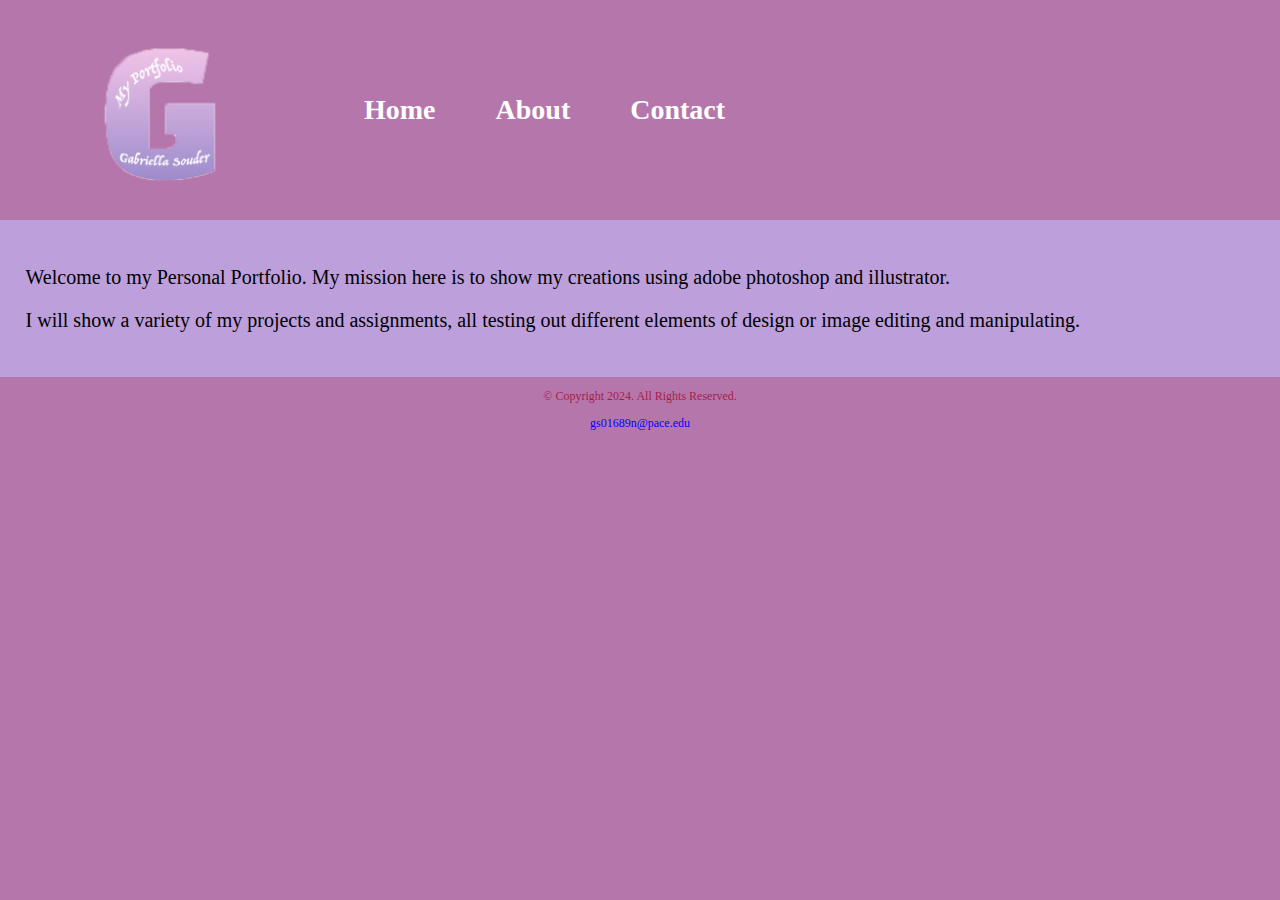
<file: index.html>
<!DOCTYPE html>

<html lang="en">
  <head>
    <meta charset="UTF-8" />
    <title>My Portfolio</title>
    <link rel="stylesheet" href="css/styles.css" />
  </head>

  <body>
    <header>
      <a href="index.html">
        <img src="Images/logo.png" alt="G logo" />
      </a>
    </header>

    <nav>
      <li><a href="index.html">Home</a></li>
      <li><a href="about.html">About</a></li>
      <li><a href="contact.html">Contact</a></li>
    </nav>

    <main>
      <div id="container">
        <p>
          Welcome to my Personal Portfolio. My mission here is to show my
          creations using adobe photoshop and illustrator.
        </p>
        <p>
          I will show a variety of my projects and assignments, all testing out
          different elements of design or image editing and manipulating.
        </p>
      </div>
    </main>

    <footer>
      <p>&copy; Copyright 2024. All Rights Reserved.</p>
      <p>
        <a href="mailto:gs01689n@pace.edu">gs01689n@pace.edu</a>
      </p>
    </footer>
  </body>
</html>
</file>
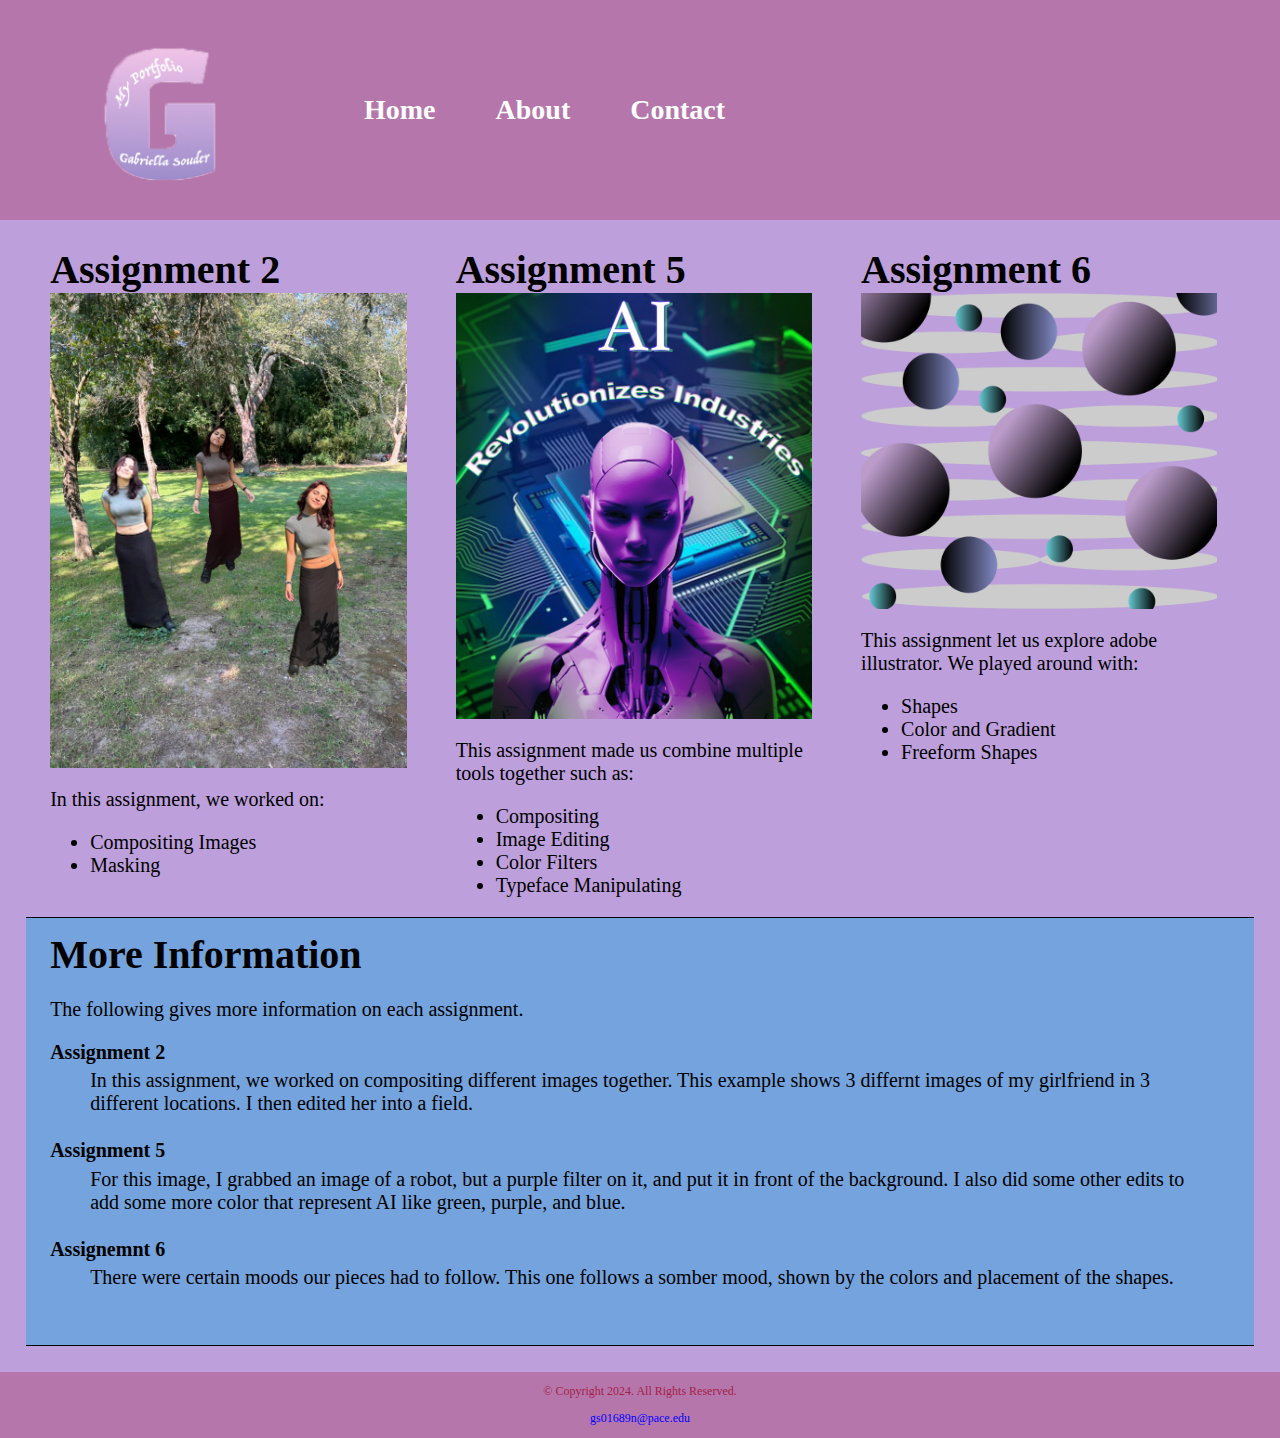
<file: about.html>
<!DOCTYPE html>

<html lang="en">
  <head>
    <meta charset="UTF-8" />
    <title>My Portfolio</title>
    <link rel="stylesheet" href="css/styles.css" />
  </head>

  <body>
    <header>
      <a href="index.html">
        <img src="Images/logo.png" alt="G logo" />
      </a>
    </header>

    <nav>
      <li><a href="index.html">Home</a></li>
      <li><a href="about.html">About</a></li>
      <li><a href="contact.html">Contact</a></li>
    </nav>

    <main>
      <div id="assignment2">
        <h1>Assignment 2</h1>
        <img src="Images/compositing.jpg" alt="Assignment 2 Example" />
        <p>In this assignment, we worked on:</p>
        <ul>
          <li>Compositing Images</li>
          <li>Masking</li>
        </ul>
      </div>

      <div id="assignment5">
        <h1>Assignment 5</h1>
        <img src="Images/pro.jpg" alt="Assignment 5 Example" />
        <p>This assignment made us combine multiple tools together such as:</p>
        <ul>
          <li>Compositing</li>
          <li>Image Editing</li>
          <li>Color Filters</li>
          <li>Typeface Manipulating</li>
        </ul>
      </div>

      <div id="assignment6">
        <h1>Assignment 6</h1>
        <img src="Images/artboard3.png" alt="Assignment 6 Example" />
        <p>
          This assignment let us explore adobe illustrator. We played around
          with:
        </p>
        <ul>
          <li>Shapes</li>
          <li>Color and Gradient</li>
          <li>Freeform Shapes</li>
        </ul>
      </div>

      <div id="moreinfo">
        <h1>More Information</h1>
        <p>The following gives more information on each assignment.</p>
        <dl>
          <dt>Assignment 2</dt>
          <dd>
            In this assignment, we worked on compositing different images
            together. This example shows 3 differnt images of my girlfriend in 3
            different locations. I then edited her into a field.
          </dd>
          <dt>Assignment 5</dt>
          <dd>
            For this image, I grabbed an image of a robot, but a purple filter
            on it, and put it in front of the background. I also did some other
            edits to add some more color that represent AI like green, purple,
            and blue.
          </dd>
          <dt>Assignemnt 6</dt>
          <dd>
            There were certain moods our pieces had to follow. This one follows
            a somber mood, shown by the colors and placement of the shapes.
          </dd>
        </dl>
      </div>
    </main>

    <footer>
      <p>&copy; Copyright 2024. All Rights Reserved.</p>
      <p>
        <a href="mailto:gs01689n@pace.edu">gs01689n@pace.edu</a>
      </p>
    </footer>
  </body>
</html>
</file>
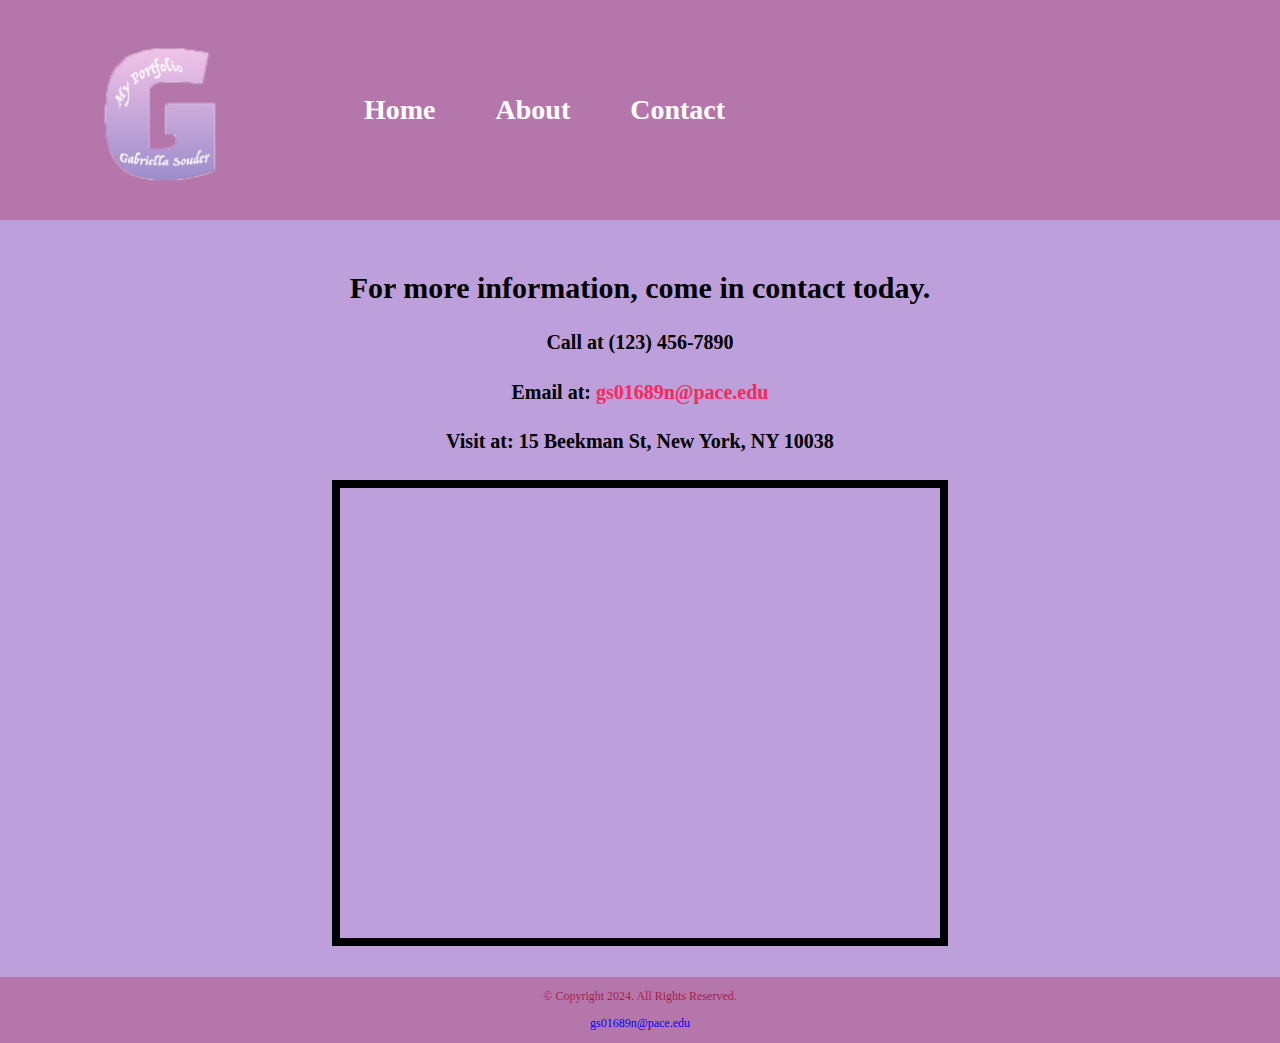
<file: contact.html>
<!DOCTYPE html>

<html lang="en">
  <head>
    <meta charset="UTF-8" />
    <title>My Portfolio</title>
    <link rel="stylesheet" href="css/styles.css" />
  </head>

  <body>
    <header>
      <a href="index.html">
        <img src="Images/logo.png" alt="G logo" />
      </a>
    </header>

    <nav>
      <li><a href="index.html">Home</a></li>
      <li><a href="about.html">About</a></li>
      <li><a href="contact.html">Contact</a></li>
    </nav>

    <main>
      <div id="contact">
        <h2>For more information, come in contact today.</h2>
        <h4>Call at (123) 456-7890</h4>
        <h4>
          Email at:
          <a href="mailto:gs01689n@pace.edu">gs01689n@pace.edu</a>
        </h4>
        <h4>Visit at: 15 Beekman St, New York, NY 10038</h4>
        <iframe
          src="https://www.google.com/maps/embed?pb=!1m18!1m12!1m3!1d3024.319239865084!2d-74.00890742392933!3d40.710988271393624!2m3!1f0!2f0!3f0!3m2!1i1024!2i768!4f13.1!3m3!1m2!1s0x89c25a2282c51369%3A0x79ef442a4ff82afc!2s15%20Beekman%20St%2C%20New%20York%2C%20NY%2010038!5e0!3m2!1sen!2sus!4v1729529156902!5m2!1sen!2sus"
          width="600"
          height="450"
          allowfullscreen
          class="map"
        >
        </iframe>
      </div>
    </main>

    <footer>
      <p>&copy; Copyright 2024. All Rights Reserved.</p>
      <p>
        <a href="mailto:gs01689n@pace.edu">gs01689n@pace.edu</a>
      </p>
    </footer>
  </body>
</html>
</file>
<file: css/styles.css>
/* CSS Reset */
body,
header,
nav,
main,
footer,
h1,
div,
img {
  margin: 0;
  padding: 0;
  border: 0;
}

/* Style rules for body and images */
body {
  background-color: #b577ab;
}

img {
  max-width: 100%;
  display: block;
}

/* Style rule for header */
header {
  width: 25%;
  float: left;
}

nav {
  width: 70%;
  float: right;
  margin: 5em 3em 0 0;
}

/* Style for rules for navigation area */
nav ul {
  list-style-type: none;
  margin: 0;
  text-align: right;
}

nav li {
  display: inline-block;
  font-size: 1.75em;
  font-size: Verdana, Arial, sans-serif;
  font-weight: bold;
}

nav li a {
  display: block;
  color: #ffffff;
  text-align: center;
  padding: 0.5em 1em;
  text-decoration: none;
}

/* Style rules for main content */
main {
  clear: left;
  background-color: #bc9fdb;
  padding: 2%;
  font-size: 1.25em;
}

#assignment2,
#assignment5,
#assignment6 {
  width: 29%;
  float: left;
  margin: 0 2%;
}

#moreinfo {
  clear: left;
  border-top: 1px solid #000;
  border-bottom: 1px solid #000;
  background-color: #74a3dd;
  padding: 1% 2%;
}

#moreinfo dt {
  font-weight: bold;
}

#moreinfo dd {
  padding: 0.5% 1% 2% 0;
}

#contact {
  text-align: center;
}

#contact a {
  color: #fe265c;
  text-decoration: none;
}

.map {
  border: 8px solid #000;
}

/* Style rules for footer content */
footer p {
  font-size: 0.75em;
  text-align: center;
  color: #a52048;
}

footer p a {
  color: blue;
  text-decoration: none;
}
</file>
